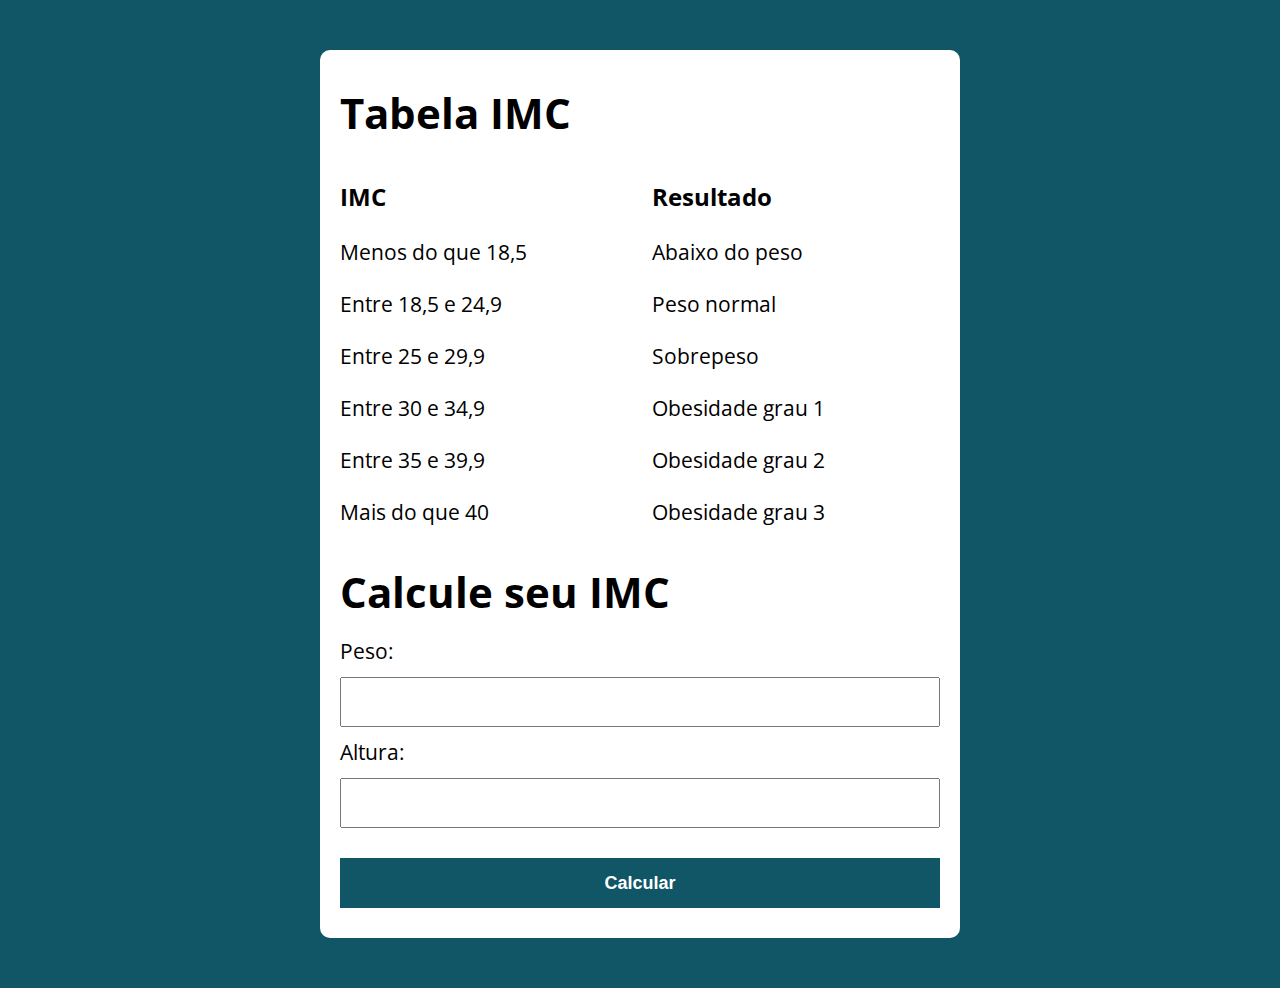
<file: exercicios/ex-calcIMC/index.html>
<!DOCTYPE html>
<html lang="pt-BR">

<head>
    <meta charset="UTF-8">
    <meta name="viewport" content="width=device-width, initial-scale=1.0">
    <meta http-equiv="X-UA-Compatible" content="ie=edge">
    <title>Modelo</title>
    <link rel="stylesheet" href="assets/css/style.css">
</head>

<body>

    <section class="container">
        <h1>Tabela IMC</h1>

        <div class="table-imc">
            <div>
                <h3>IMC</h3>
                <p>Menos do que 18,5</p>
                <p>Entre 18,5 e 24,9</p>
                <p>Entre 25 e 29,9</p>
                <p>Entre 30 e 34,9</p>
                <p>Entre 35 e 39,9</p>
                <p>Mais do que 40</p>
            </div>

            <div>
                <h3>Resultado</h3>
                <p>Abaixo do peso</p>
                <p>Peso normal</p>
                <p>Sobrepeso</p>
                <p>Obesidade grau 1</p>
                <p>Obesidade grau 2</p>
                <p>Obesidade grau 3</p>
            </div>
        </div>
        
        <h1>Calcule seu IMC</h1>

        <form action="#" id="form">
            <label for="weight">Peso:</label>
            <input type="text" id="weight">

            <label for="height">Altura:</label>
            <input type="text" id="height">

            <button type="submit">Calcular</button>
        </form>

        <div id="result"></div>
    </section>

    <script src="./assets/js/main.js"></script>
</body>

</html>
</file>
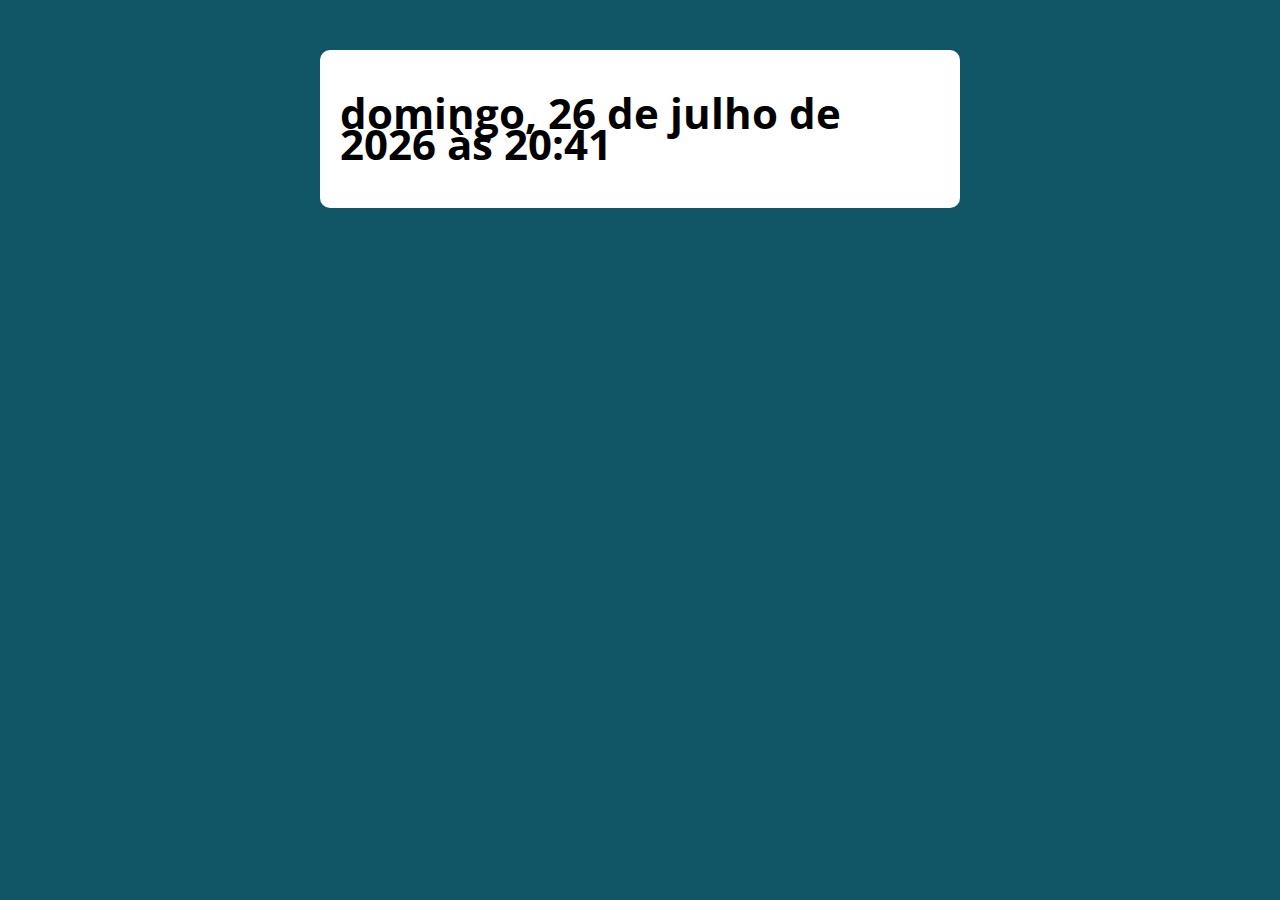
<file: exercicios/ex-Data/index.html>
<!DOCTYPE html>
<html lang="pt-BR">

<head>
  <meta charset="UTF-8">
  <meta name="viewport" content="width=device-width, initial-scale=1.0">
  <meta http-equiv="X-UA-Compatible" content="ie=edge">
  <title>Modelo</title>
  <link rel="stylesheet" href="./assets/css/style.css">
</head>

<body>

  <section class="container">
    <h1>Qualquer Hora</h1>
  </section>

  <script src="./assets/js/main.js"></script>
</body>

</html>
</file>
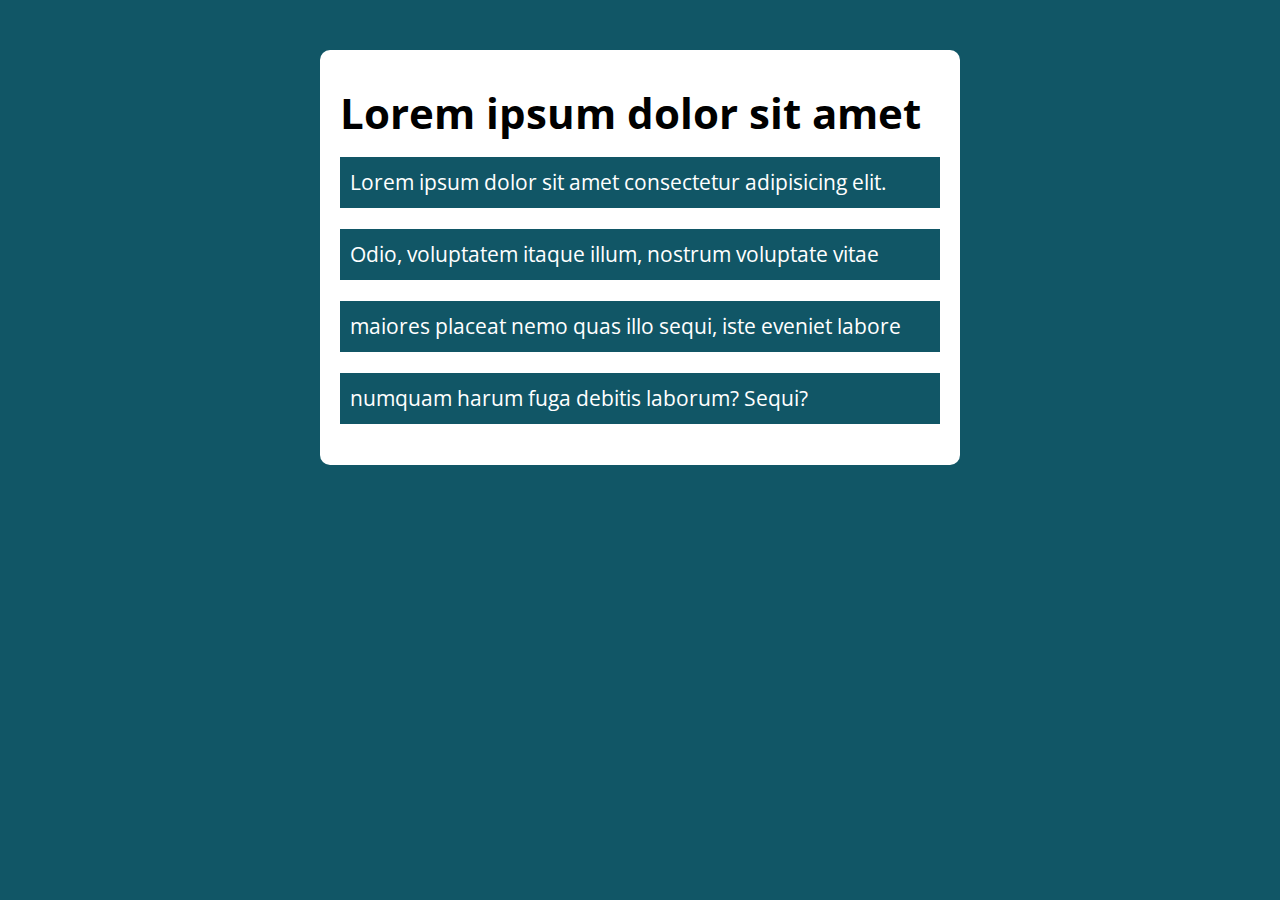
<file: exercicios/ex-nodeList/index.html>
<!DOCTYPE html>
<html lang="pt-BR">

<head>
  <meta charset="UTF-8">
  <meta name="viewport" content="width=device-width, initial-scale=1.0">
  <meta http-equiv="X-UA-Compatible" content="ie=edge">
  <title>Modelo</title>
  <link rel="stylesheet" href="./assets/css/style.css">
</head>

<body>

  <section class="container">
    <h1>Lorem ipsum dolor sit amet</h1>

    <div id="div-paragraphs">
      <p>Lorem ipsum dolor sit amet consectetur adipisicing elit.</p>
      <p>Odio, voluptatem itaque illum, nostrum voluptate vitae</p>
      <p>maiores placeat nemo quas illo sequi, iste eveniet labore</p>
      <p>numquam harum fuga debitis laborum? Sequi?</p>
    </div>
  </section>

  <script src="./assets/js/main.js"></script>
</body>

</html>
</file>
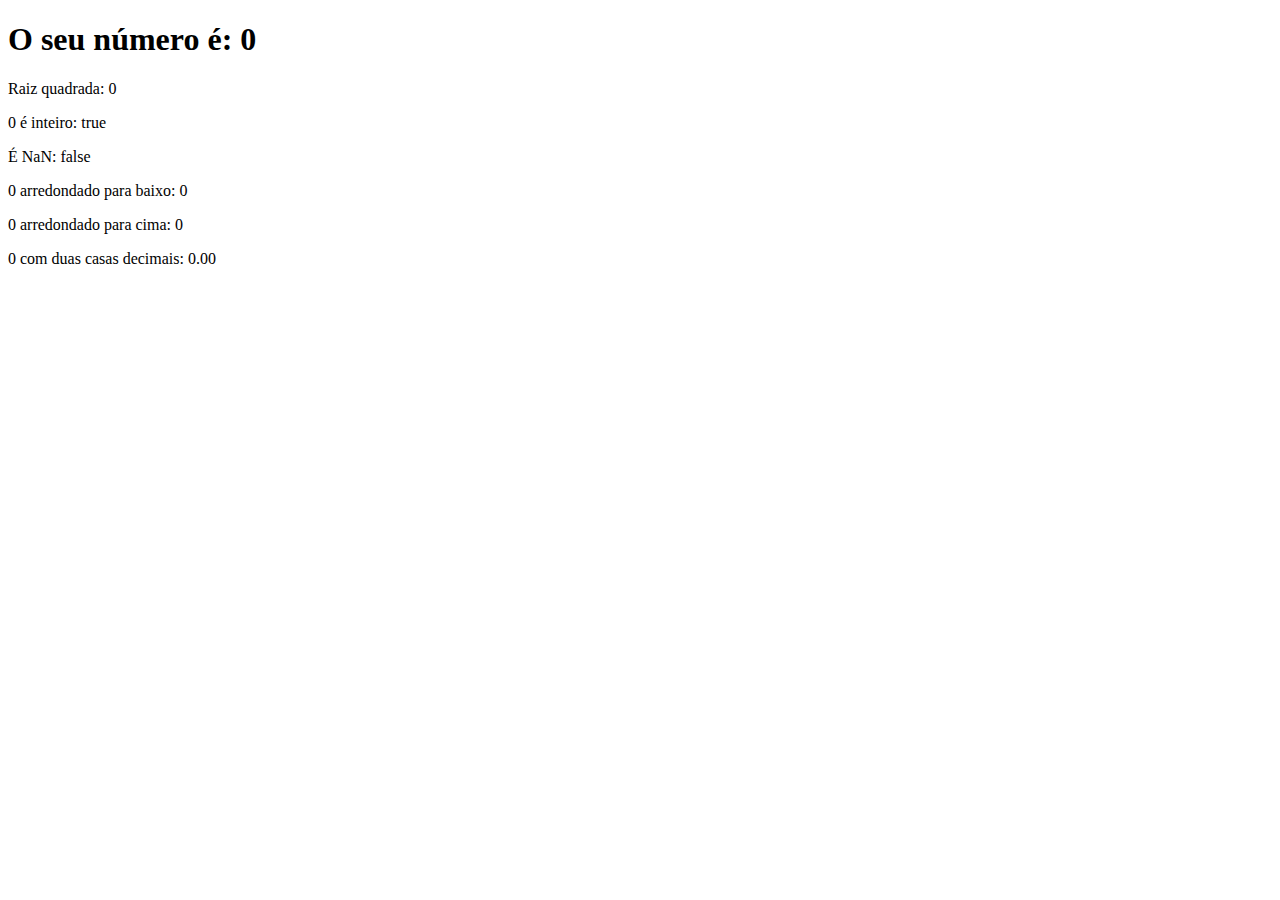
<file: exercicios/ex-number/index.html>
<!DOCTYPE html>
<html lang="pt-BR">

<head>
    <meta charset="UTF-8">
    <meta name="viewport" content="width=device-width, initial-scale=1.0">
    <title>Execicio sobre numbers</title>
</head>

<body>
    <section>
        <h1>O seu número é: <span id="num-title">0</span></h1>
        <div id="text">

        </div>
    </section>

    <script src="main.js"></script>
</body>

</html>
</file>
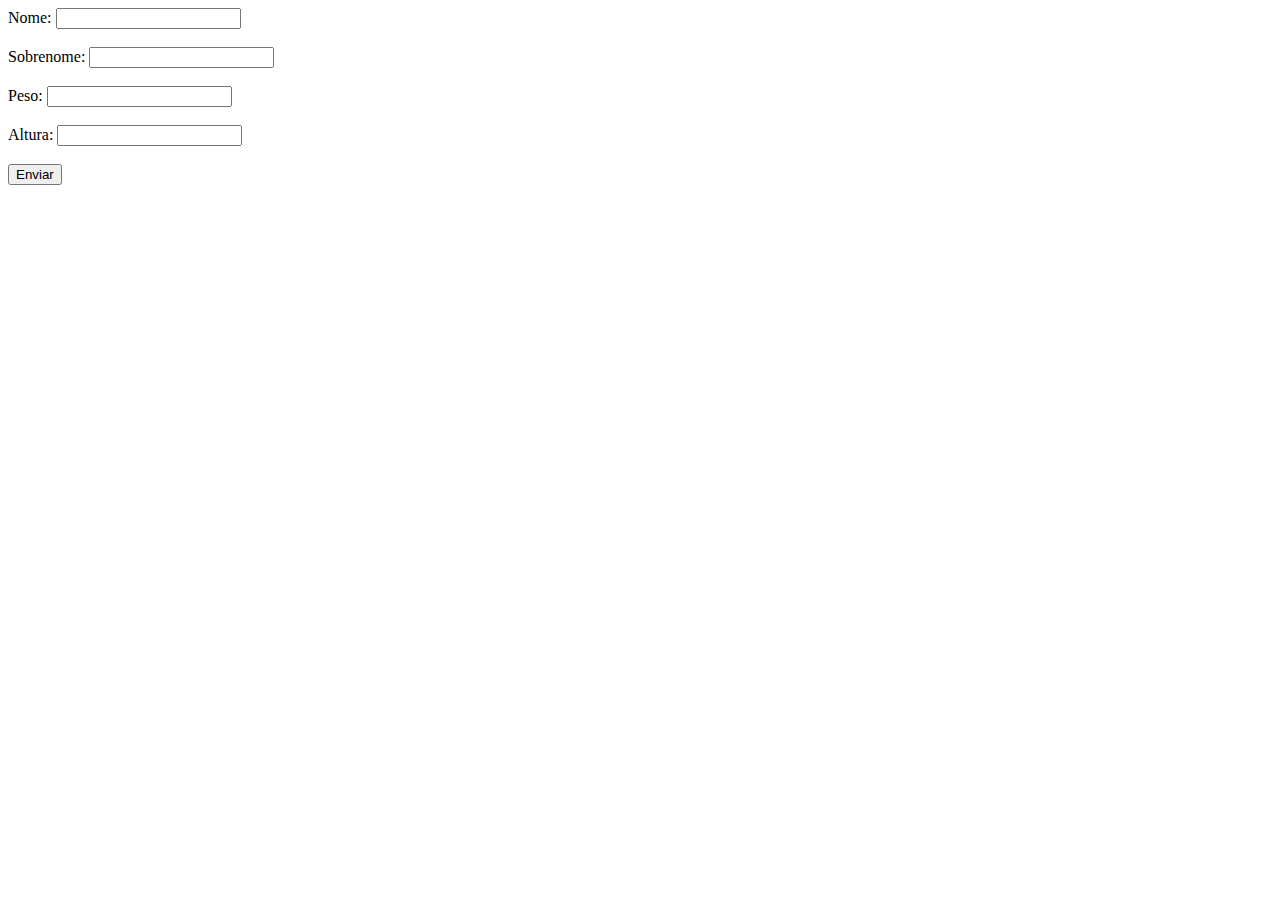
<file: exercicios/ex-SalvarDadosUsuario/index.html>
<!DOCTYPE html>
<html lang="pt-BR">

<head>
    <meta charset="UTF-8">
    <meta name="viewport" content="width=device-width, initial-scale=1.0">
    <title>Exercício</title>
    <script src="main.js" defer></script>
</head>

<body>
    <form action="" id="form">
        <label for="name">Nome:</label>
        <input type="text" id="name" class="name">
        <br><br>

        <label for="surname">Sobrenome:</label>
        <input type="text" id="surname" class="surname">
        <br><br>

        <label for="weight">Peso:</label>
        <input type="text" id="weight" class="weight">
        <br><br>

        <label for="heigth">Altura:</label>
        <input type="text" id="height" class="height">
        <br><br>

        <input type="submit" value="Enviar">
    </form>

    <div id="result"></div>
</body>

</html>
</file>
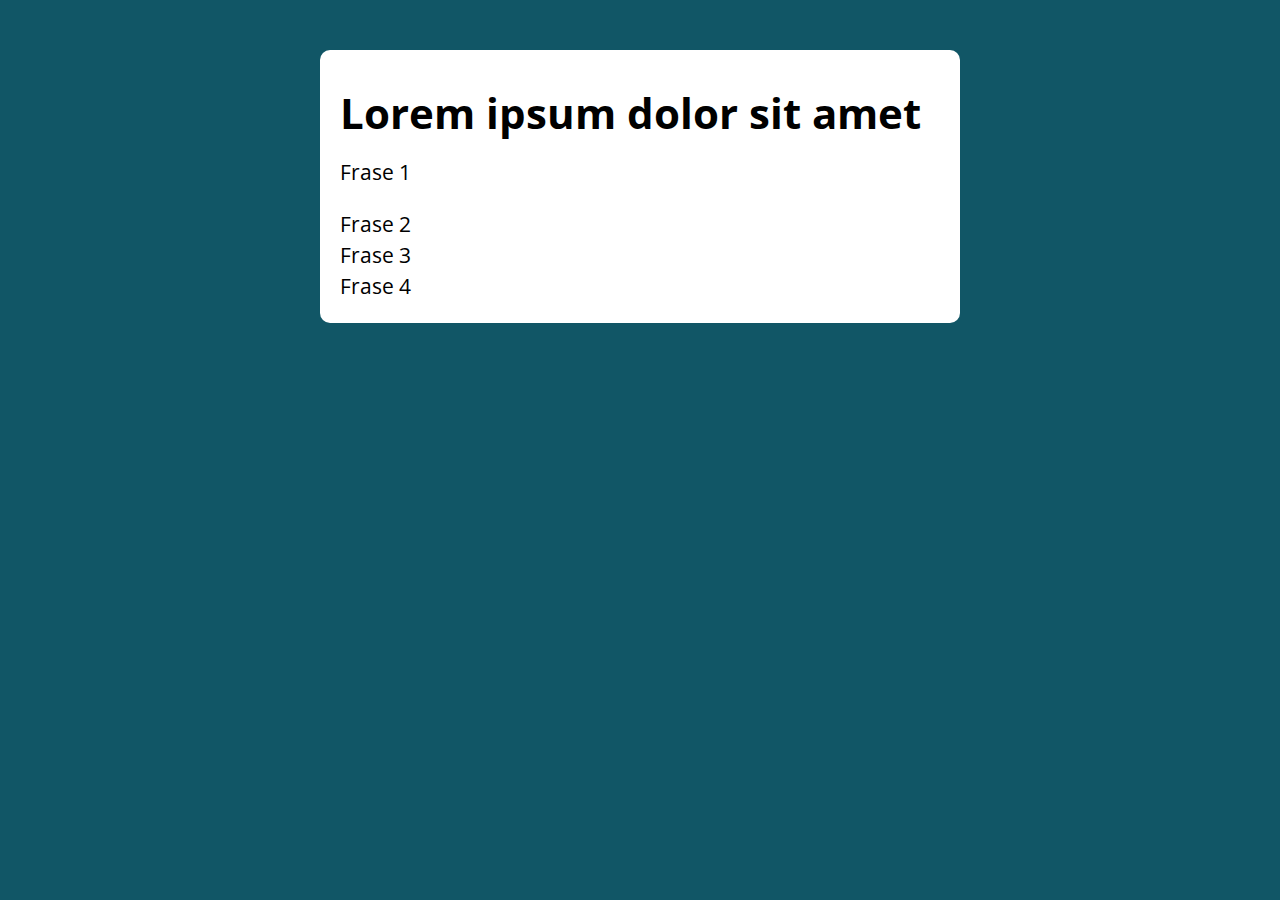
<file: exercicios/ex-for/modelo/index.html>
<!DOCTYPE html>
<html lang="pt-BR">

<head>
  <meta charset="UTF-8">
  <meta name="viewport" content="width=device-width, initial-scale=1.0">
  <meta http-equiv="X-UA-Compatible" content="ie=edge">
  <title>Modelo</title>
  <link rel="stylesheet" href="./assets/css/style.css">
</head>

<body>

  <section class="container">
    <h1>Lorem ipsum dolor sit amet</h1>
  </section>

  <script src="./assets/js/main.js"></script>
</body>

</html>
</file>
<file: exercicios/ex-calcIMC/assets/css/style.css>
@import url('https://fonts.googleapis.com/css?family=Open+Sans:400,700&display=swap');
:root {
  --primary-color: rgb(17, 86, 102);
  --primary-color-darker: rgb(9, 48, 56);
}

* {
  box-sizing: border-box;
  outline: 0;
}

body {
  margin: 0;
  padding: 0;
  background: var(--primary-color);
  font-family: 'Open sans', sans-serif;
  font-size: 1.3em;
  line-height: 1.5em;
}

.container {
  max-width: 640px;
  margin: 50px auto;
  background: #fff;
  padding: 20px;
  border-radius: 10px;
}

.table-imc {
    display: flex;
    gap: 6em;
}

form input, form label, form button {
  display: block;
  width: 100%;
  margin-bottom: 10px;
}

form input {
  font-size: 24px;
  height: 50px;
  padding: 0 20px;
}

form input:focus {
  outline: 1px solid var(--primary-color);
}

form button {
  border: none;
  background: var(--primary-color);
  color: #fff;
  font-size: 18px;
  font-weight: 700;
  height: 50px;
  cursor: pointer;
  margin-top: 30px;
}

form button:hover {
  background: var(--primary-color-darker);
}

.paragraph-result-true, .paragraph-result-false{
  background-color: rgb(13, 133, 103);
  padding: 10px 20px;
  color: #fff;
  text-align: center;
}

.paragraph-result-false{
  background-color: rgb(155, 8, 8);
}
</file>
<file: exercicios/ex-Data/assets/css/style.css>
@import url('https://fonts.googleapis.com/css?family=Open+Sans:400,700&display=swap');
:root {
  --primary-color: rgb(17, 86, 102);
  --primary-color-darker: rgb(9, 48, 56);
}

* {
  box-sizing: border-box;
  outline: 0;
}

body {
  margin: 0;
  padding: 0;
  background: var(--primary-color);
  font-family: 'Open sans', sans-serif;
  font-size: 1.3em;
  line-height: 1.5em;
}

.container {
  max-width: 640px;
  margin: 50px auto;
  background: #fff;
  padding: 20px;
  border-radius: 10px;
}

form input, form label, form button {
  display: block;
  width: 100%;
  margin-bottom: 10px;
}

form input {
  font-size: 24px;
  height: 50px;
  padding: 0 20px;
}

form input:focus {
  outline: 1px solid var(--primary-color);
}

form button {
  border: none;
  background: var(--primary-color);
  color: #fff;
  font-size: 18px;
  font-weight: 700;
  height: 50px;
  cursor: pointer;
  margin-top: 30px;
}

form button:hover {
  background: var(--primary-color-darker);
}
</file>
<file: exercicios/ex-nodeList/assets/css/style.css>
@import url('https://fonts.googleapis.com/css?family=Open+Sans:400,700&display=swap');
:root {
  --primary-color: rgb(17, 86, 102);
  --primary-color-darker: rgb(9, 48, 56);
}

* {
  box-sizing: border-box;
  outline: 0;
}

body {
  margin: 0;
  padding: 0;
  background: var(--primary-color);
  font-family: 'Open sans', sans-serif;
  font-size: 1.3em;
  line-height: 1.5em;
}

.container {
  max-width: 640px;
  margin: 50px auto;
  background: #fff;
  padding: 20px;
  border-radius: 10px;
}

form input, form label, form button {
  display: block;
  width: 100%;
  margin-bottom: 10px;
}

form input {
  font-size: 24px;
  height: 50px;
  padding: 0 20px;
}

form input:focus {
  outline: 1px solid var(--primary-color);
}

form button {
  border: none;
  background: var(--primary-color);
  color: #fff;
  font-size: 18px;
  font-weight: 700;
  height: 50px;
  cursor: pointer;
  margin-top: 30px;
}

form button:hover {
  background: var(--primary-color-darker);
}
</file>
<file: exercicios/ex-for/modelo/assets/css/style.css>
@import url('https://fonts.googleapis.com/css?family=Open+Sans:400,700&display=swap');
:root {
  --primary-color: rgb(17, 86, 102);
  --primary-color-darker: rgb(9, 48, 56);
}

* {
  box-sizing: border-box;
  outline: 0;
}

body {
  margin: 0;
  padding: 0;
  background: var(--primary-color);
  font-family: 'Open sans', sans-serif;
  font-size: 1.3em;
  line-height: 1.5em;
}

.container {
  max-width: 640px;
  margin: 50px auto;
  background: #fff;
  padding: 20px;
  border-radius: 10px;
}

form input, form label, form button {
  display: block;
  width: 100%;
  margin-bottom: 10px;
}

form input {
  font-size: 24px;
  height: 50px;
  padding: 0 20px;
}

form input:focus {
  outline: 1px solid var(--primary-color);
}

form button {
  border: none;
  background: var(--primary-color);
  color: #fff;
  font-size: 18px;
  font-weight: 700;
  height: 50px;
  cursor: pointer;
  margin-top: 30px;
}

form button:hover {
  background: var(--primary-color-darker);
}
</file>
